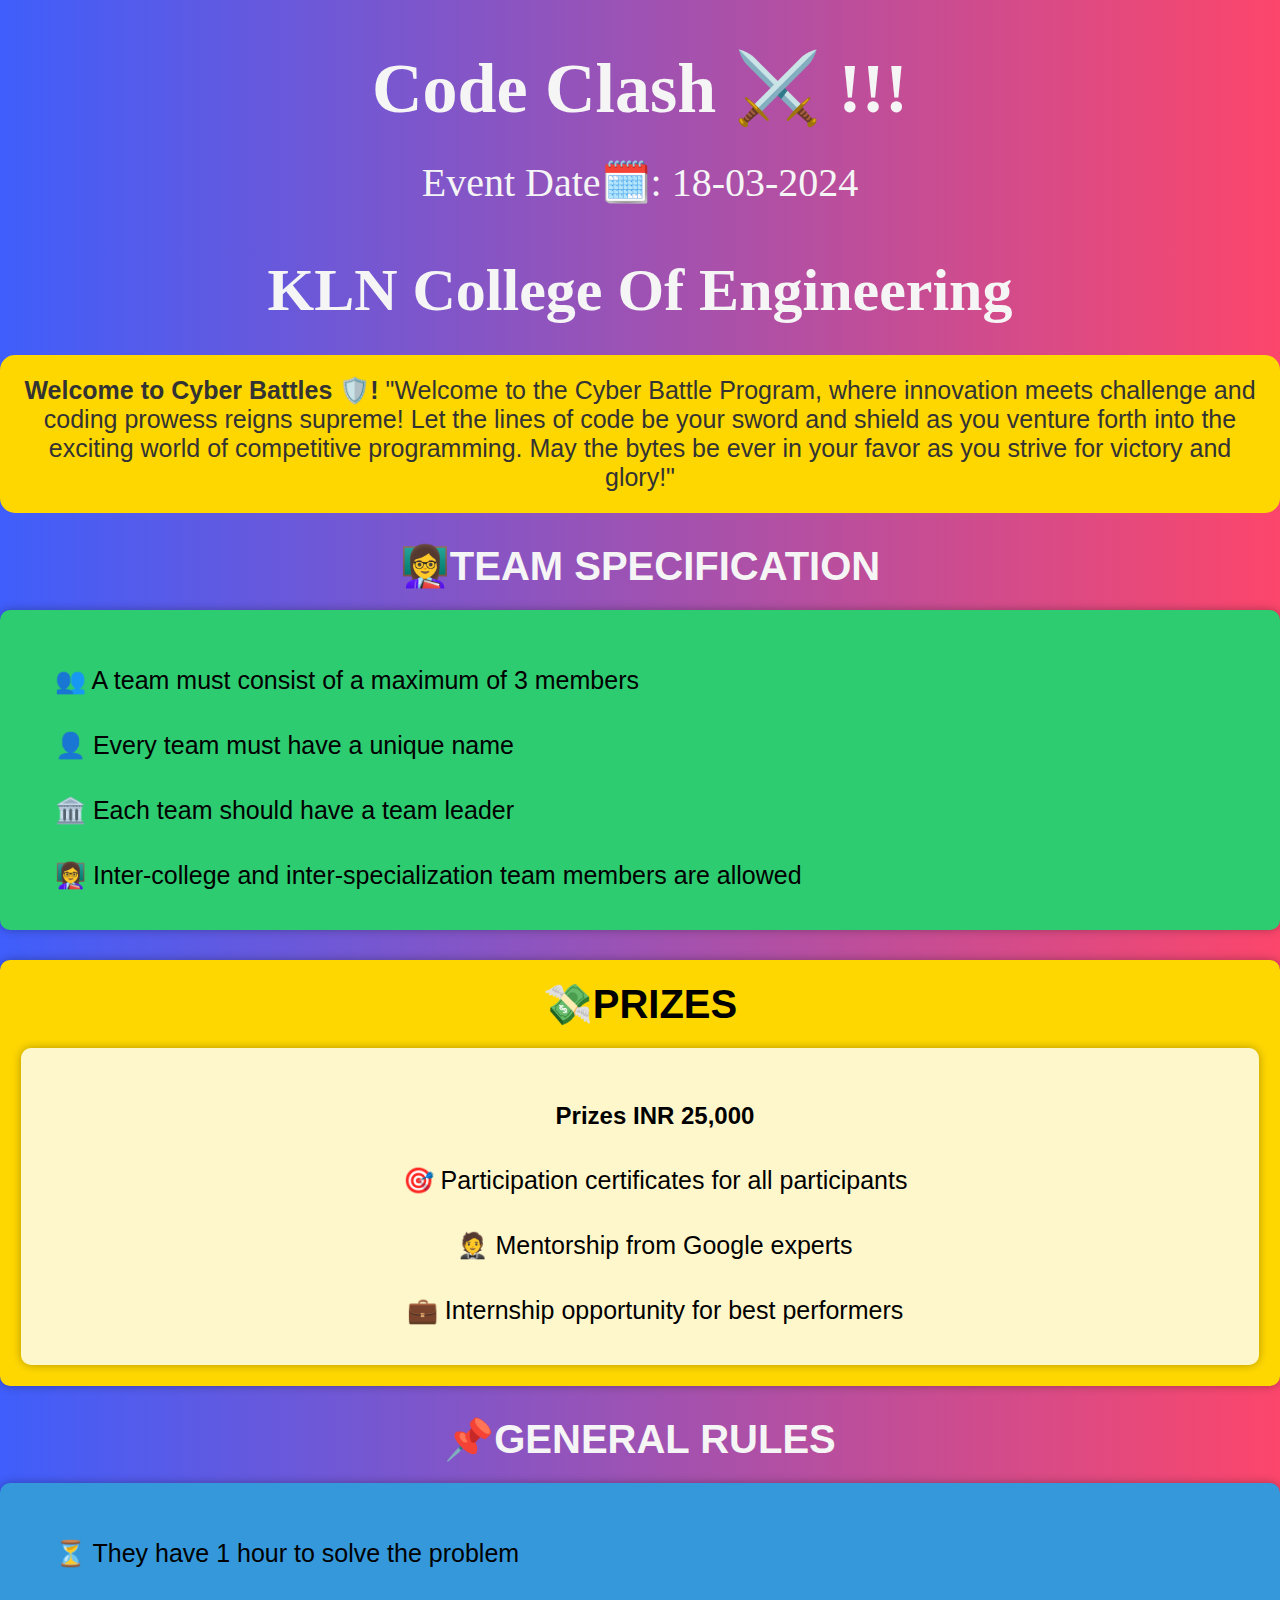
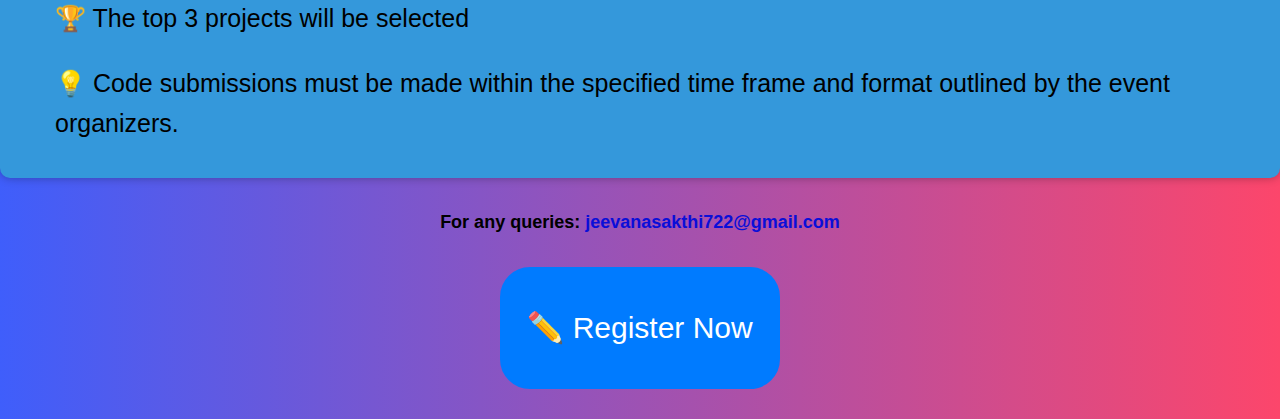
<file: index.html>
<!DOCTYPE html>
<head>
  <title>Cyber Battles</title>
  <link rel="icon " href="img/date.png">
  <link rel="stylesheet" href="style.css" >
  <meta charset="UTF-8">
  <meta name='viewport' content='width=device-width, initial-scale=1'>
</head>
<body>
 
  <center>
    <h1>Code Clash ⚔️ !!!</h1>
   
  
    <div class="event-date">Event Date🗓️: 18-03-2024</div>
    <h2>KLN College Of Engineering </h2>
  </center>
  <div class="alert">
    <strong>Welcome to Cyber Battles 🛡️!</strong>
    "Welcome to the Cyber Battle Program, where innovation meets challenge and coding prowess reigns supreme! Let the lines of code be your sword and shield as you venture forth into the exciting world of competitive programming. May the bytes be ever in your favor as you strive for victory and glory!" 
</div>
<div class="row">
  <div class="col-md-4">
    <div class="section">
       <div class="section-title">👩‍🏫Team Specification</div>
       <div class="section-content" style="background-color: #2ecc71;">
        <p>👥 A team must consist of a maximum of 3 members</p>
            <p> 👤 Every team must have a unique name</p>
              <P>🏛️ Each team should have a team leader</P>
                <p> 👩‍🏫 Inter-college and inter-specialization team members are allowed</p>
      </div>
   </div>   
</div>
<div class="col-md-4">
  <div class="prize-pool-container">
    <div class="section-title1">💸Prizes </div>
    <div class="section-content">
      <p class="prize-pool-text">
        <span class="important">Prizes INR 25,000</span>
      </p>
      <p> 🎯 Participation certificates for all participants</p>
       <p> 🤵 Mentorship from Google experts</p>
       <p> 💼 Internship opportunity for best performers</p>
    </div>

  </div>

</div>
<div class="col-md-4">
  <div class="section">
    <div class="section-title">📌General Rules</div>
    <div class="section-content" style="background-color: #3498db;">
      <p>⏳ They have 1 hour to solve the problem</p>
         <p> 🏆 The top 3 projects will be selected</p>
           <p> 💡 Code submissions must be made within the specified time frame and format outlined by the event organizers.</p>
    </div>
  </div>
 </div>
</div>
<div class="contact-info">
  <p>
    <span class="important">For any queries:</span>
    <a href="mailto:jeevanasakthi722@gmail.com">jeevanasakthi722@gmail.com</a>
  </p>
</div>
<div class="text-center">
  <center>
  <a href="register.html" class="button">
    <p> ✏️ Register Now</p>
  </a>
</center>
</div>
</div>
  
</body>
</html>
</file>
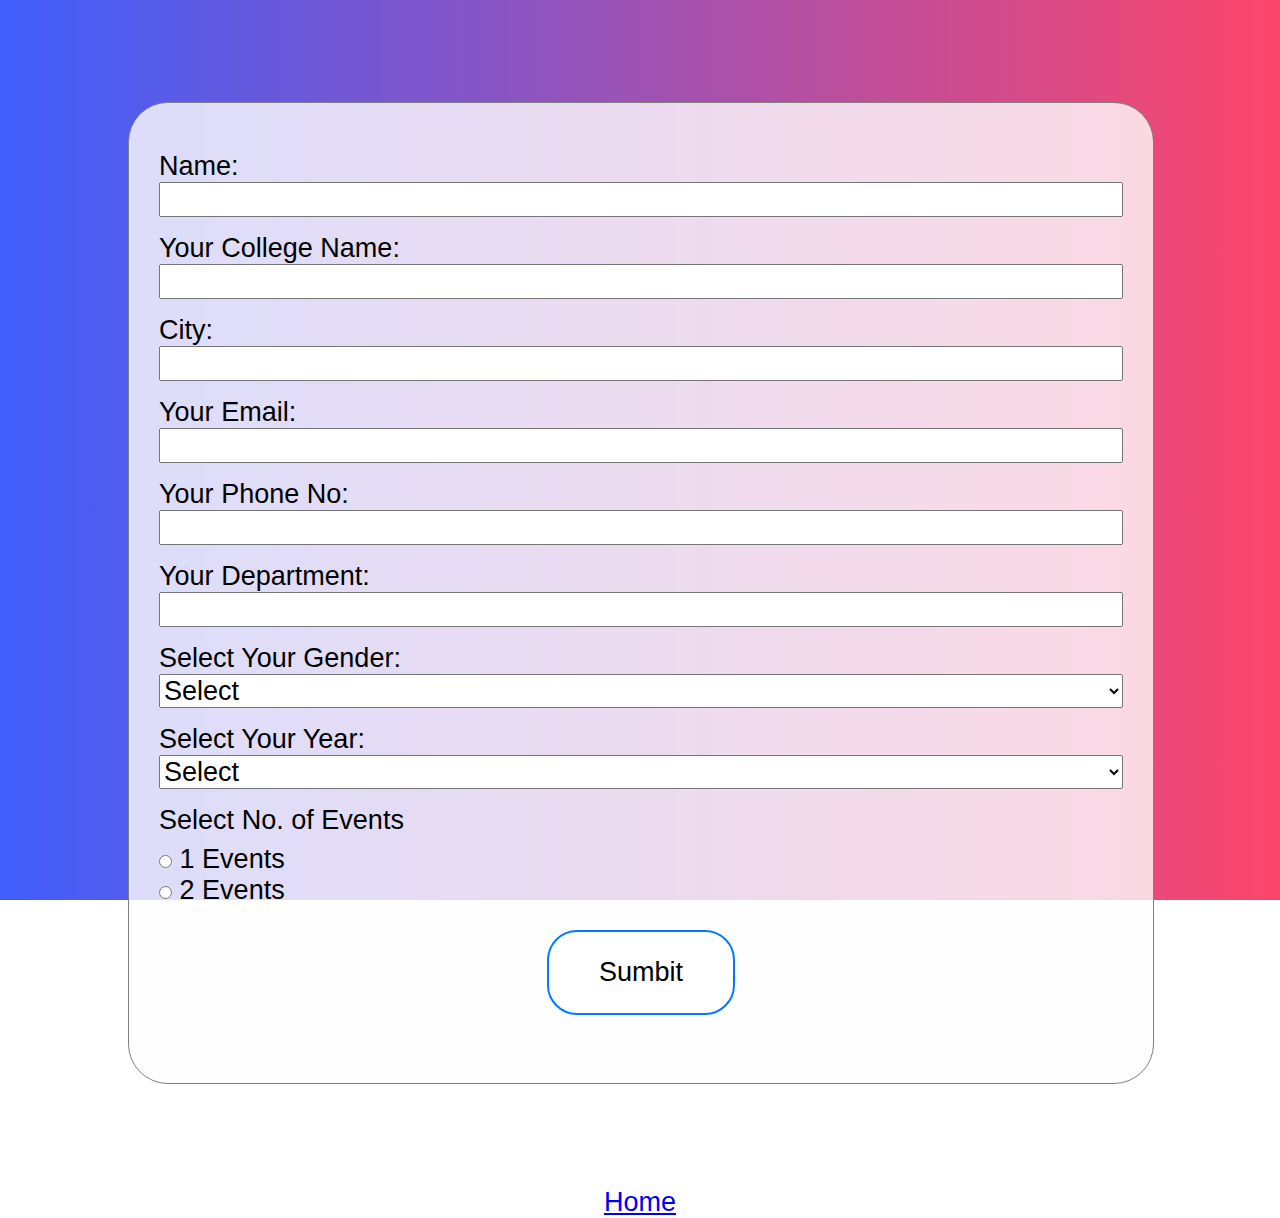
<file: register.html>
<!DOCTYPE html>

<head>
    <title>REGISTRAION FORM</title>
    <link rel="stylesheet" href="style1.css">
</head>
<body>
<div class="regform">
<form>
    <div class="inputsdata">
        <label for="par_name">Name:</label>
        <input class="form-control" type="text">
    </div>
    <div class="inputsdata">
        <label for="par_college">Your College Name:</label>
        <input class="form-control" type="text">
    </div>
    <div class="inputsdata">
        <label for="par_city">City:</label>
        <input class="form-control" type="text">
    </div>
    <div class="inputsdata">
        <label for="par_email">Your Email:</label>
        <input class="form-control" type="text">
    </div>
    <div class="inputsdata">
        <label for="par_phno">Your Phone No:</label>
        <input class="form-control" type="number" name="par_phno" id="par_phno" minlength="10" maxlength="10" required>
    </div>
    <div class="inputsdata">
        <label for="par_department">Your Department:</label>
        <input class="form-control" type="text">
    </div>
    <div class="inputsdata">
        <label for="par_gender">Select Your Gender:</label>
        <select class="form-control" name="par_gender" id="par_gender" required>
            <option value>Select</option>
            <option value="male">Male</option>
            <option value="female">Female</option>
        </select>
    </div>
    <div class="inputsdata">
        <label for="par_year">Select Your Year:</label>
        <select class="form-control" name="par_year" id="par_year" required>
            <option value>Select</option>
            <option value="1st Year">1st Year</option>
            <option value="2nd Year">2nd Year</option>
            <option value="3rd Year">3rd Year</option>
            <option value="4th Year">4th Year</option>
        </select>
  </div>
  
    <div class="noofevent">
        <label>Select No. of Events</label>
        <div>
          <li>
            <input onclick="eventCountSelect()" type="radio" name="noofevent" value="1" id="noofeventcount1">
            <label id="noofeventcount1content">1 Events</label>
          </li>
          <li>
            <input onclick="eventCountSelect()" type="radio" name="noofevent" value="2" id="noofeventcount2">
            <label id="noofeventcount2content">2 Events</label> 
          </li>
        </div>
        
    </div>
      <div class="text-center">
        <center>
        <a href="register.html" class="button">
          <p>Sumbit</p>
        </a>
      </center>
      </div>
    
 </div>
 
 <center>
    <a href="index.html">Home</a>
 </center>
 
</form>
</body>
</html>
</file>
<file: style.css>
body{
    font-family: 'roboto',sans-serif;
    background: linear-gradient(to right,#3f5efb,#fc466b);
    margin: 0;
    padding: 0;
    box-sizing: border-box;
    position: relative;
    overflow-x: hidden;
}
.event-date{
    text-align: center;
    font-size: 24px;
    margin-bottom: 20px;
}
h1{
    text-align: center;
    color: whitesmoke;
    font-weight: bold;
    font-size: 70px;
    margin-bottom: 30px;
    font-family: 'Times New Roman', Times, serif;
}
h2{
    text-align: center;
    color: whitesmoke;
    font-weight: bold;
    font-size: 60px;
    margin-bottom: 30px;
    font-family: 'Times New Roman', Times, serif;
}
.event-date{
    color: whitesmoke;
    font-family: 'Times New Roman', Times, serif;
    font-size: 40px;
}
.alert{
    padding: 20px;
    background-color: #ffd700;
    border-color: #f39c12;
    color: #333;
    text-align: center;
    border-radius: 15px;
    border: 1px solid transparent;
    margin-bottom: 30px;
    font-size: 25px;
}
p{
    line-height: 1.6;
}
.important{
    font-weight: bold;
}
.button{
    display: inline-block;
    padding: 5px 25px;
    background-color: #007bff;
    color: #fff;
    text-decoration: none;
    border-radius: 30px;
    transform: background-color 0.3s ease;
    font-size: 30px;
    border:none;
    cursor: pointer;
    border: 2px solid #007bff;
    margin-bottom: 30px;
}
.button:hover{
    background-color: #ffffff;
    color: black;
}
.section{
    margin-bottom: 30px;
}
.section-title{
    text-align: center;
    margin-bottom: 20px;
    color: whitesmoke;
    font-weight: bold;
    font-size: 40px;
    text-transform: uppercase;
}
.section-content{
    padding: 25px;
    background-color: rgba(255,255,255,0.8);
    border-radius: 10px;
    box-shadow: 0 0 10px rgba(0,0,0,0.3);
    transition: transform 0.3s ease;
    font-size: 25px;
}
.section-content:hover{
    transform: translateY(-5px);
}
.section-content p{
    margin-bottom: 10px;
    padding-left: 30px;
    position: relative;
    color: #000000;
}

.contact-info {
    text-align: center;
    margin-bottom: 30px;
}
.contact-info p{
    margin-bottom: 5px;
    font-size: 18px;
    color: #000000;
}
.contact-info a{
    color: #0a0ed8;
    text-decoration: none;
    font-weight: bold;
}
.prize-pool-container{
    padding: 20px;
    background-color: #ffd700;
    border-color: #f39c12;
    color: #333;
    text-align: center;
    border-radius: 10px;
    border: 1px solid transparent;
    margin-bottom: 30px;
    box-shadow: 0 0 10px rgba(0,0,0,0.3);
    transition: background-color 0.3s ease;
}
.prize-pool-container:hover{
    background-color: #ffffff;
}
.prize-pool-text{
    font-size: 24px;
    font-weight: bold;
    color: #333;
    transition: color 0.3s ease;
}
.prize-pool-text:hover{
    color: #007bff;
}
.important{
    font-weight: bold;
}

.section-title1{
    text-align: center;
    margin-bottom: 20px;
    color: black;
    font-weight: bold;
    font-size: 40px;
    text-transform: uppercase;
}
</file>
<file: style1.css>
*{
    margin: 0%;
    padding: 0%;
    font-size: 1.3rem;
    font-family: 'Segoe UI', Tahoma, Geneva, Verdana, sans-serif;
}
body{
    min-width: 400px;
    background: linear-gradient(to right,#3f5efb,#fc466b);
    background-position: center;
    background-size: cover;
    background-attachment: fixed;
    background-repeat: no-repeat;
}
.regform{
    display: flex;
    justify-content: center;
    align-items: center;
    width: 80%;
    margin: 8% 10%;
    padding: 40px 0px 60px;
    border: 1px solid gray;
    background-color: rgba(255,254,254,0.8);
    border-radius: 40px;
}
.regform form{
    width: 100%;
    padding: 0px 30px;

}
.regform form div{
    padding: 15px 0px;
}
.regform form div{
    display: flex;
    flex-wrap: wrap;
    width: 100%;
    justify-content: space-between;
}
.regform form h4{
    word-wrap: break-word;
}
.noofevent{
    display: flex;
}
.noofevent div{
    list-style: none;
    flex-direction: column;
}
.regform form div{
    flex-direction: column;
    flex-wrap: wrap;
    width: 100%;
}
.regform form div{
    padding: 8px 0px;
}
.button:hover{
    background-color: #ffffff;
    color: black;
}
.button{
    display: inline-block;
    padding: 25px 50px;
    background-color: white;
    color: black;
    text-decoration: none;
    border-radius: 30px;
    transform: background-color 0.3s ease;
    font-size: 30px;
    border:none;
    cursor: pointer;
    border: 2px solid #007bff;
}
</file>
